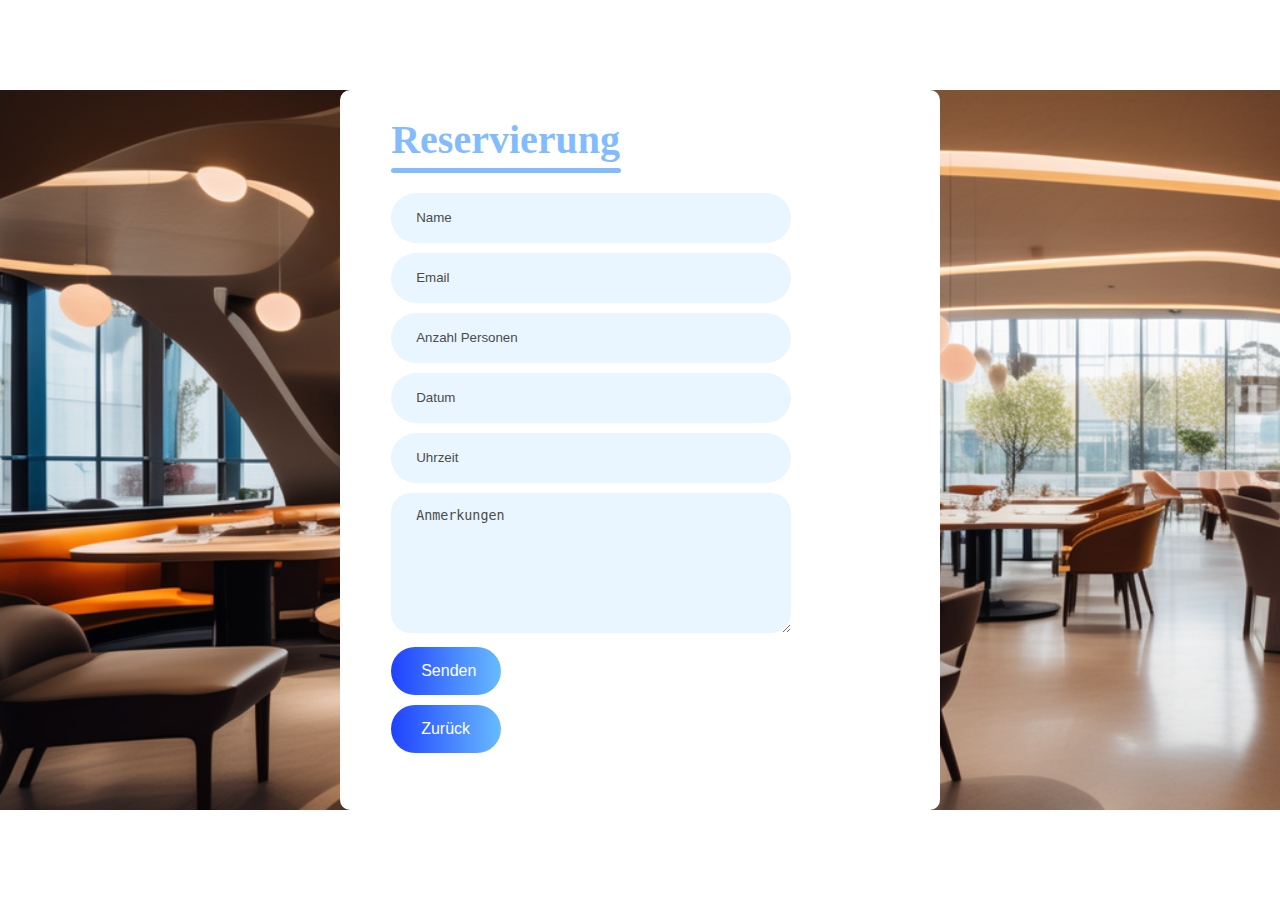
<file: reservierung.html>
<!DOCTYPE html>
<html lang="en">
<head>
    <meta charset="UTF-8">
    <meta name="viewport" content="width=device-width, initial-scale=1.0">
    <title>Reservierung</title>
    <!-- Verlinkung mit dem CSS Stylesheet -->
    <link rel="stylesheet" href="styles.css">
</head>
<body>
    <!-- Erstellung eines Containers für den ganzen Inhalt -->
    <div class="container">
        <!-- Einfügen der API für die versendung der Mails -->
        <form action="https://api.web3forms.com/submit" method="POST" class="contact-left">
            <div class="title">
                <h2>Reservierung</h2>
                <hr>
            </div>
            <!-- Erstellung der Eingabefelder für die Reservierung -->
            <div class="eingabe">
                <input type="hidden" name="access_key" value="77ef9aed-f4d5-46df-a322-dbfb462cb3f2">
                <input type="text" name="name" placeholder="Name" class="contact-inputs" required>
                <input type="text" name="email" placeholder="Email" class="contact-inputs" required>
                <input type="text" name="personen" placeholder="Anzahl Personen" class="contact-inputs" required>
                <input type="text" name="datum" placeholder="Datum" class="contact-inputs" required>
                <input type="text" name="uhrzeit" placeholder="Uhrzeit" class="contact-inputs" required>
                <textarea name="anmerkungen" placeholder="Anmerkungen" class="contact-inputs"></textarea>
                <button type="submit">Senden</button>
                <button type="button" onclick="window.location.href='index.html'">Zurück</button>
            </div>    
        </form>
    </div>
</body>
</html>
</file>
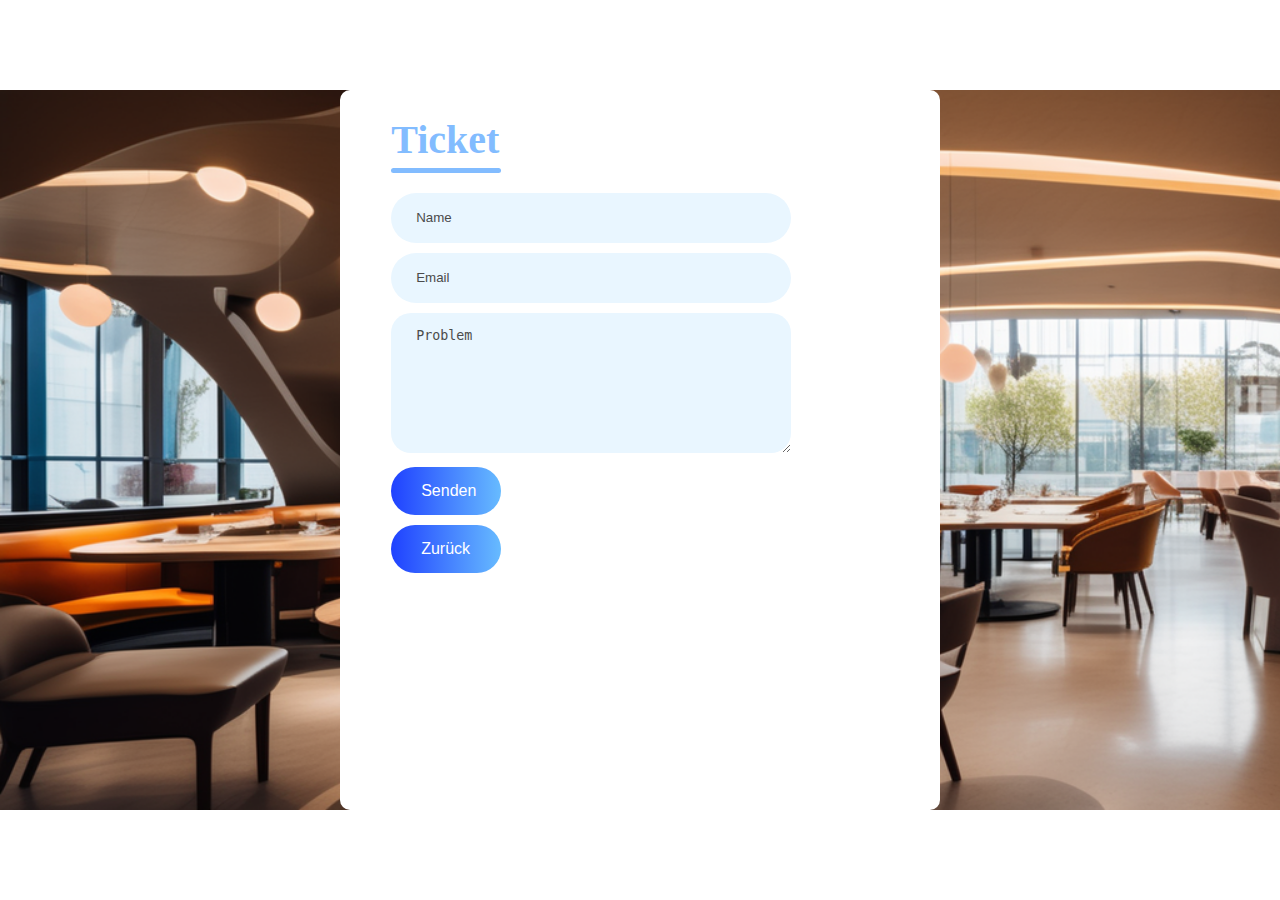
<file: ticket.html>
<!DOCTYPE html>
<html lang="en">
<head>
    <meta charset="UTF-8">
    <meta name="viewport" content="width=device-width, initial-scale=1.0">
    <title>Reservierung</title>
    <!-- Verlinkung mit dem CSS Stylesheet -->
    <link rel="stylesheet" href="ticketcss.css">
</head>
<body>
    <!-- Erstellung eines Containers wo alles reinkommt -->
    <div class="container">
        <!-- Einfügen der API zum versenden der Mails -->
        <form action="https://api.web3forms.com/submit" method="POST" class="contact-left">
            <div class="title">
                <h2>Ticket</h2>
                <hr>
            </div>
            <!-- Eingabefelder für die Supportseite -->
            <div class="eingabe">
                <input type="hidden" name="access_key" value="77ef9aed-f4d5-46df-a322-dbfb462cb3f2">
                <input type="text" name="name" placeholder="Name" class="contact-inputs" required>
                <input type="text" name="email" placeholder="Email" class="contact-inputs" required>
                <textarea name="problem" placeholder="Problem" class="contact-inputs"></textarea>
                <button type="submit">Senden</button>
                <button type="button" onclick="window.location.href='index.html'">Zurück</button>
            </div>    
        </form>
    </div>
</body>
</html>
</file>
<file: styles.css>
/* Genereller Style für die komplette Seite */
*{
    margin: 0;
    padding: 0;
    box-sizing: border-box;
}
/* Style für den Container wo die Elemente hinein kommen */
.container{
    width: 100%;
    height: 100vh;
    background-image: url(images/restaurant-innen2.png);
    display: flex;
    align-items: center;
    justify-content: center;
    background-repeat: no-repeat;
    background-position: center;
    background-size: 100%;
}
/* Style für die Eingabefelder etc. */
form{
    background: #ffffff;
    display: flex;
    flex-direction: column;
    padding: 2vw 4vw;
    width: 100%;
    height: auto;
    max-width: 600px;
    max-height: 1000px;
    height: 80%;
    border-radius: 10px;
}

.eingabe input{
    background-color: #e9f6ff;
}

.eingabe textarea{
    background-color: #e9f6ff;
}

.title h2{
    font-weight: 600;
    color: #82bcff;
    font-size: 40px;
    margin-bottom: 5px;
}

.title hr{
    border: none;
    width: 230px;
    height: 5px;
    background-color: #82bcff;
    border-radius: 10px;
    margin-bottom: 20px;
}

.contact-inputs{
    width: 400px;
    height: 50px;
    border: none;
    outline: none;
    margin-bottom: 10px;
    padding-left: 25px;
    font-weight: 500;
    color: #666;
    border-radius: 50px;
    border: #666;
}

.contact-left textarea{
    height: 140px;
    padding-top: 15px;
    border-radius: 20px;
    border: #666;
}

.contact-inputs:focus{
    border: 2px solid #09007a;
}

.contact-inputs::placeholder{
    color: #4b4b4b;
}
/* Style für den Button */
.contact-left button{
    display: flex;
    align-items: center;
    padding: 15px 30px;
    font-size: 16px;
    color: #fff;
    gap: 10px;
    border: none;
    border-radius: 50px;
    background: linear-gradient(270deg, #67bbff, #1f41ff);
    cursor: pointer;
    width: 110px;
    margin-bottom: 10px;
}
/* Anpassung für Handy etc. */
@media (max-width:700px){
    .contact-inputs{
        width: 80vw;
    }

    .contact-right{
        display: none;
    }
}
</file>
<file: ticketcss.css>
/* Genereller Style für die komplette Seite */
*{
    margin: 0;
    padding: 0;
    box-sizing: border-box;
}
/* Style für den Container wo die Elemente hinein kommen */
.container{
    width: 100%;
    height: 100vh;
    background-image: url(images/restaurant-innen2.png);
    display: flex;
    align-items: center;
    justify-content: center;
    background-repeat: no-repeat;
    background-position: center;
    background-size: 100%;
}
/* Style für die Eingabefelder etc. */
form{
    background: #ffffff;
    display: flex;
    flex-direction: column;
    padding: 2vw 4vw;
    width: 100%;
    height: auto;
    max-width: 600px;
    max-height: 1000px;
    height: 80%;
    border-radius: 10px;
}

.eingabe input{
    background-color: #e9f6ff;
}

.eingabe textarea{
    background-color: #e9f6ff;
}

.title h2{
    font-weight: 600;
    color: #82bcff;
    font-size: 40px;
    margin-bottom: 5px;
}

.title hr{
    border: none;
    width: 110px;
    height: 5px;
    background-color: #82bcff;
    border-radius: 10px;
    margin-bottom: 20px;
}

.contact-inputs{
    width: 400px;
    height: 50px;
    border: none;
    outline: none;
    margin-bottom: 10px;
    padding-left: 25px;
    font-weight: 500;
    color: #666;
    border-radius: 50px;
    border: #666;
}

.contact-left textarea{
    height: 140px;
    padding-top: 15px;
    border-radius: 20px;
    border: #666;
}

.contact-inputs:focus{
    border: 2px solid #09007a;
}

.contact-inputs::placeholder{
    color: #4b4b4b;
}
/* Style für den Button */
.contact-left button{
    display: flex;
    align-items: center;
    padding: 15px 30px;
    font-size: 16px;
    color: #fff;
    gap: 10px;
    border: none;
    border-radius: 50px;
    background: linear-gradient(270deg, #67bbff, #1f41ff);
    cursor: pointer;
    width: 110px;
    margin-bottom: 10px;
}
/* Anpassung für Handy etc. */
@media (max-width:700px){
    .contact-inputs{
        width: 80vw;
    }

    .contact-right{
        display: none;
    }
}
</file>
